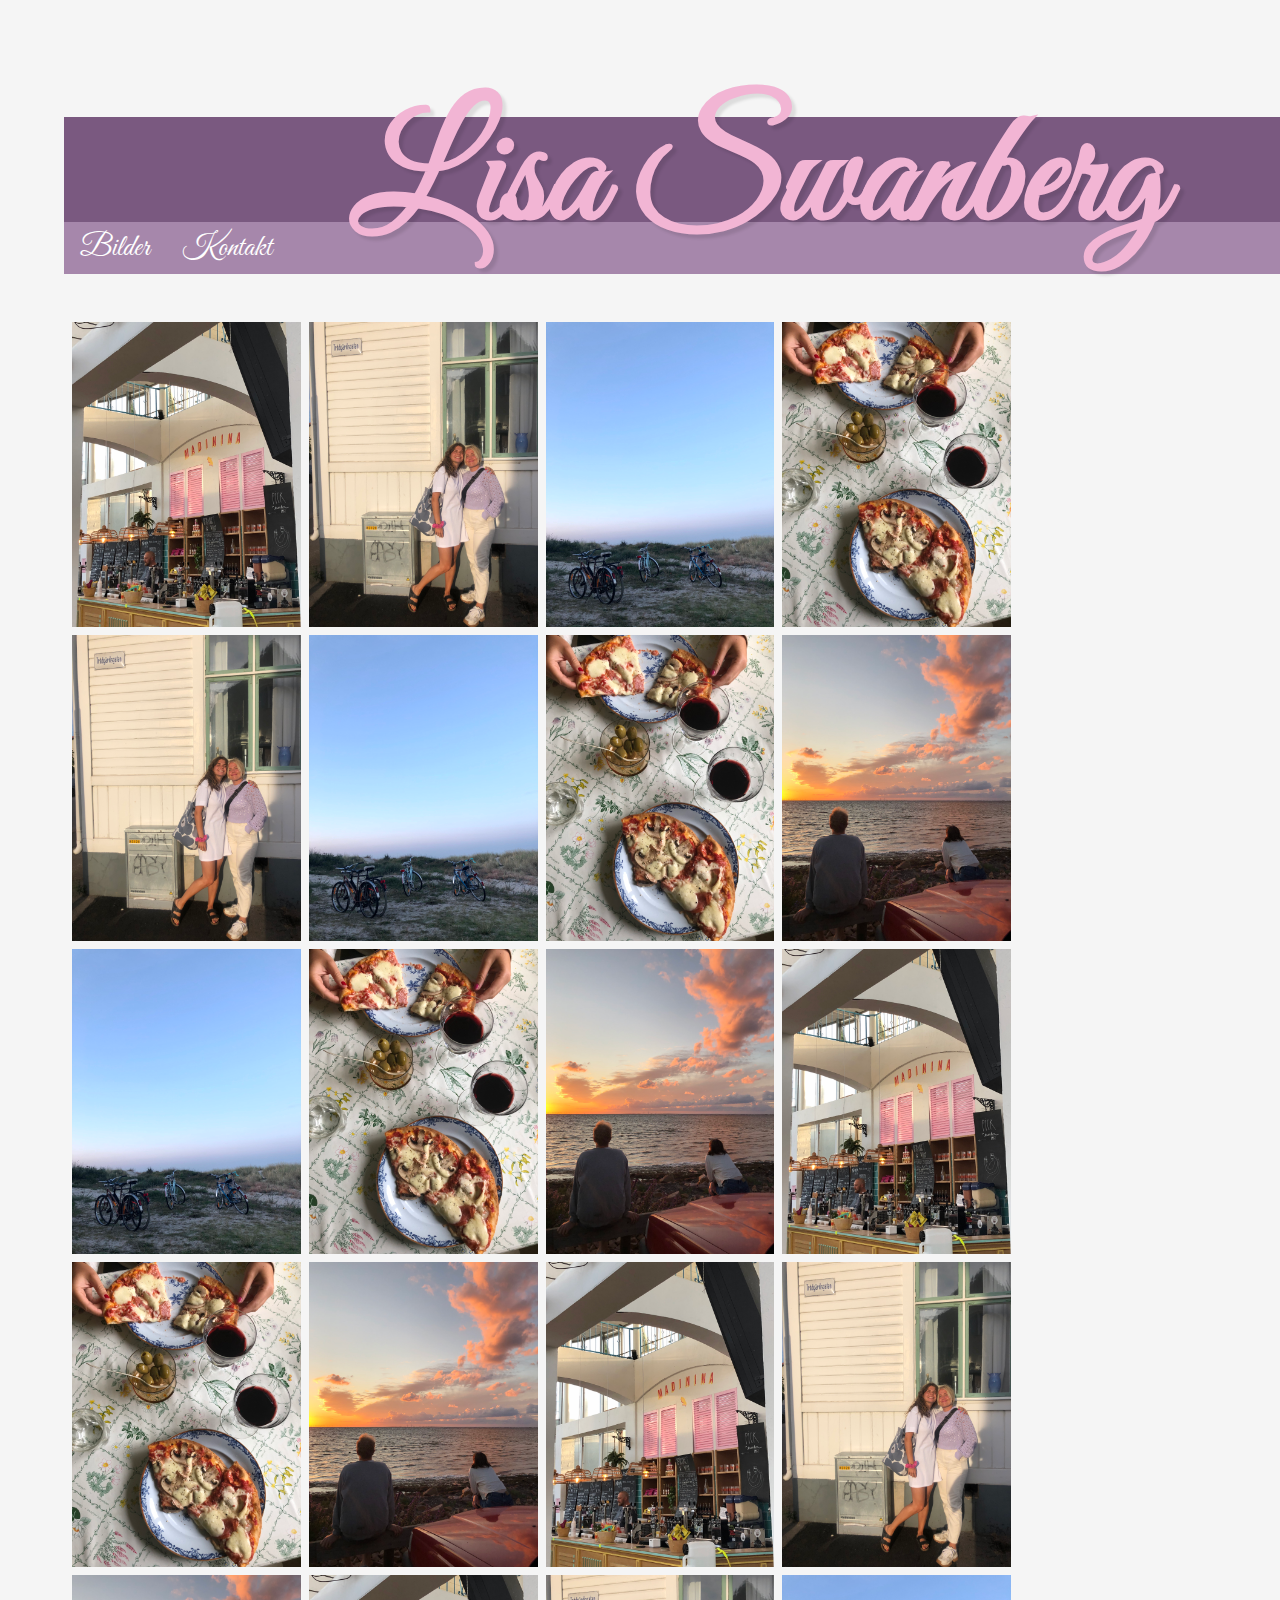
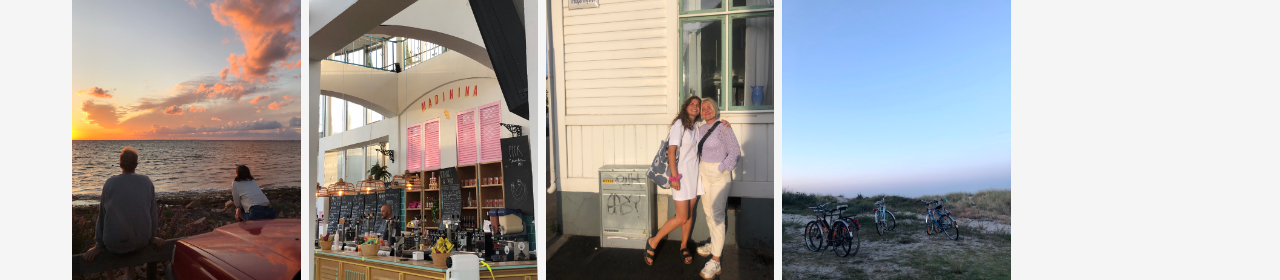
<file: index.html>
<html>
    <head>
        <meta charset="UTF8">
        <link rel = "stylesheet" href = "style.css">
        <script> src="script.js" </script>
        <title> Lisa </title>
        <link href='http://fonts.googleapis.com/css?family=Great+Vibes' rel='stylesheet' type='text/css'>
    </head>

    <body>
        <section class="container">   
            <h1> Lisa Swanberg</h1>

            <ul>
                <li><a href="index.html">Bilder</a></li>
                <li><a href="om.html">Kontakt</a></li>
              </ul>
   
                <div class="row">
                    <div class="column">
                      <img src="1.jpg">
                      <img src="2.jpg">
                      <img src="3.jpg">
                      <img src="4.jpg">
                      <img src="5.jpg">
                    </div>
                    <div class="column">
                        <img src="2.jpg">
                        <img src="3.jpg">
                        <img src="4.jpg">
                        <img src="5.jpg">
                        <img src="1.jpg">
                    </div>
                    <div class="column">
                        <img src="3.jpg">
                        <img src="4.jpg">
                        <img src="5.jpg">
                        <img src="1.jpg">
                        <img src="2.jpg">
                    </div>
                    <div class="column">
                        <img src="4.jpg">
                        <img src="5.jpg">
                        <img src="1.jpg">
                        <img src="2.jpg">
                        <img src="3.jpg">
                    </div>
                  </div>
          </section>
    </body>
</html>
</file>
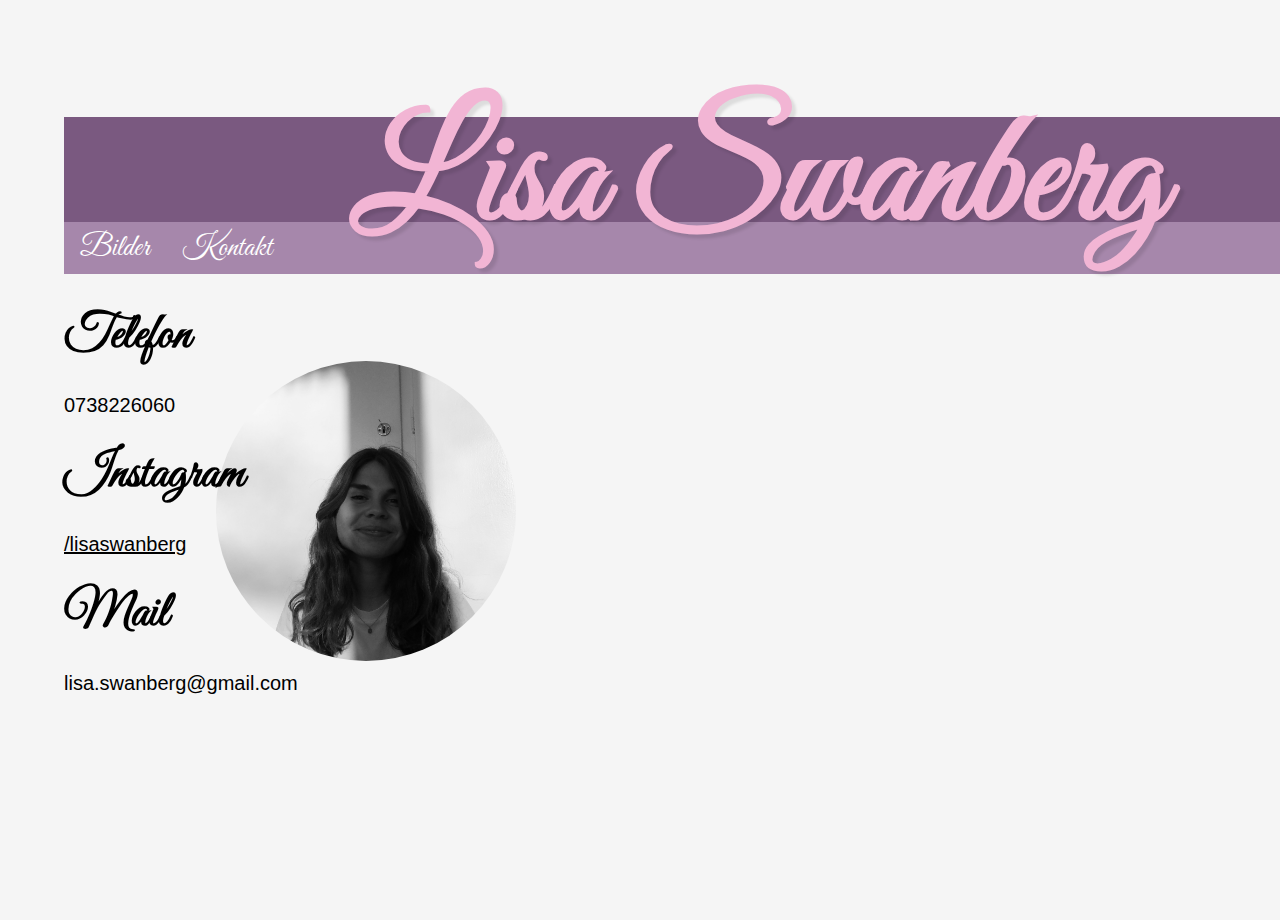
<file: om.html>
<html>
    <head>
        <meta charset="UTF8">
        <link rel = "stylesheet" href = "style.css">
        <script> src="script.js" </script>
        <title> Lisa - kontakt </title>
        <link href='http://fonts.googleapis.com/css?family=Great+Vibes' rel='stylesheet' type='text/css'>
    </head>

    <body>
        <section class="container">   
            <h1> Lisa Swanberg</h1>

            <ul>
                <li><a href="index.html">Bilder</a></li>
                <li><a href="om.html">Kontakt</a></li>
            </ul>

             <h2>Telefon</h2>
             <p>0738226060</p>

             <h2>Instagram</h2>
             <a class="insta" href="https://www.instagram.com/lisaswanberg/" target="_blank">/lisaswanberg</a>

             <h2>Mail</h2>
             <p>lisa.swanberg@gmail.com</p>

             <img class="jag" src="jag.jpg">

          </section>
    </body>
</html>
</file>
<file: style.css>
body{
  font: 400 130px/0.8 'Great Vibes', Helvetica, sans-serif;
  margin:0 auto;
  background-color: #F5F5F5;
}

h1
{
    color: #F2B5D4;
    text-align: center;
    font-size: 160px;
    background-color: #7A5980; 
    width: 1390px;
    text-shadow: 4px 4px 3px rgba(0,0,0,0.1); 
}

h2{
  font-size: 50px;
}

p, .insta
{
    color: #000;
    font-size: 20px;
    font-family: Verdana, Geneva, Tahoma, sans-serif;
}

 a:hover  {
  color: #7A5980;
  text-decoration: underline;
}

.container {
    width: 90%;
    margin: auto;
    height: 100vh;
    background: white;
    padding: 10px;
    background-color: #F5F5F5;
  }

  .row {
    display: flex;
    flex-wrap: wrap;
    padding: 0 4px;
  }
  
  /* Create four equal columns that sits next to each other */
  .column {
    flex: 20%;
    max-width: 20%;
    padding: 0 4px;
  }
  
  .column img {
    margin-top: 8px;
    vertical-align: middle;
    width: 100%;
  }
  
  /* Responsive layout - makes a two column-layout instead of four columns */
  @media screen and (max-width: 800px) {
    .column {
      flex: 50%;
      max-width: 50%;
    }
  }
  
  /* Responsive layout - makes the two columns stack on top of each other instead of next to each other */
  @media screen and (max-width: 600px) {
    .column {
      flex: 100%;
      max-width: 100%;
    }
  }
  
  ul {
    list-style-type: none;
    margin: -130px 0 40px 0;
    padding: 0;
    overflow: hidden;
    background-color: #A687AB;
    width: 1390px;
    font-size: 30px;
  }
  
  li {
    float: left;
  }
  
  li a {
    display: block;
    color: white;
    text-align: center;
    padding: 14px 16px;
    text-decoration: none;
  }

  .jag  {
    border-radius: 50%;
    height: 300px;
    float: right;

    margin-top: -350px;
    margin-bottom: 0;
    margin-right: 700px;
    margin-left: 800px;
  }

  .info{
    float:left;
  }
</file>
